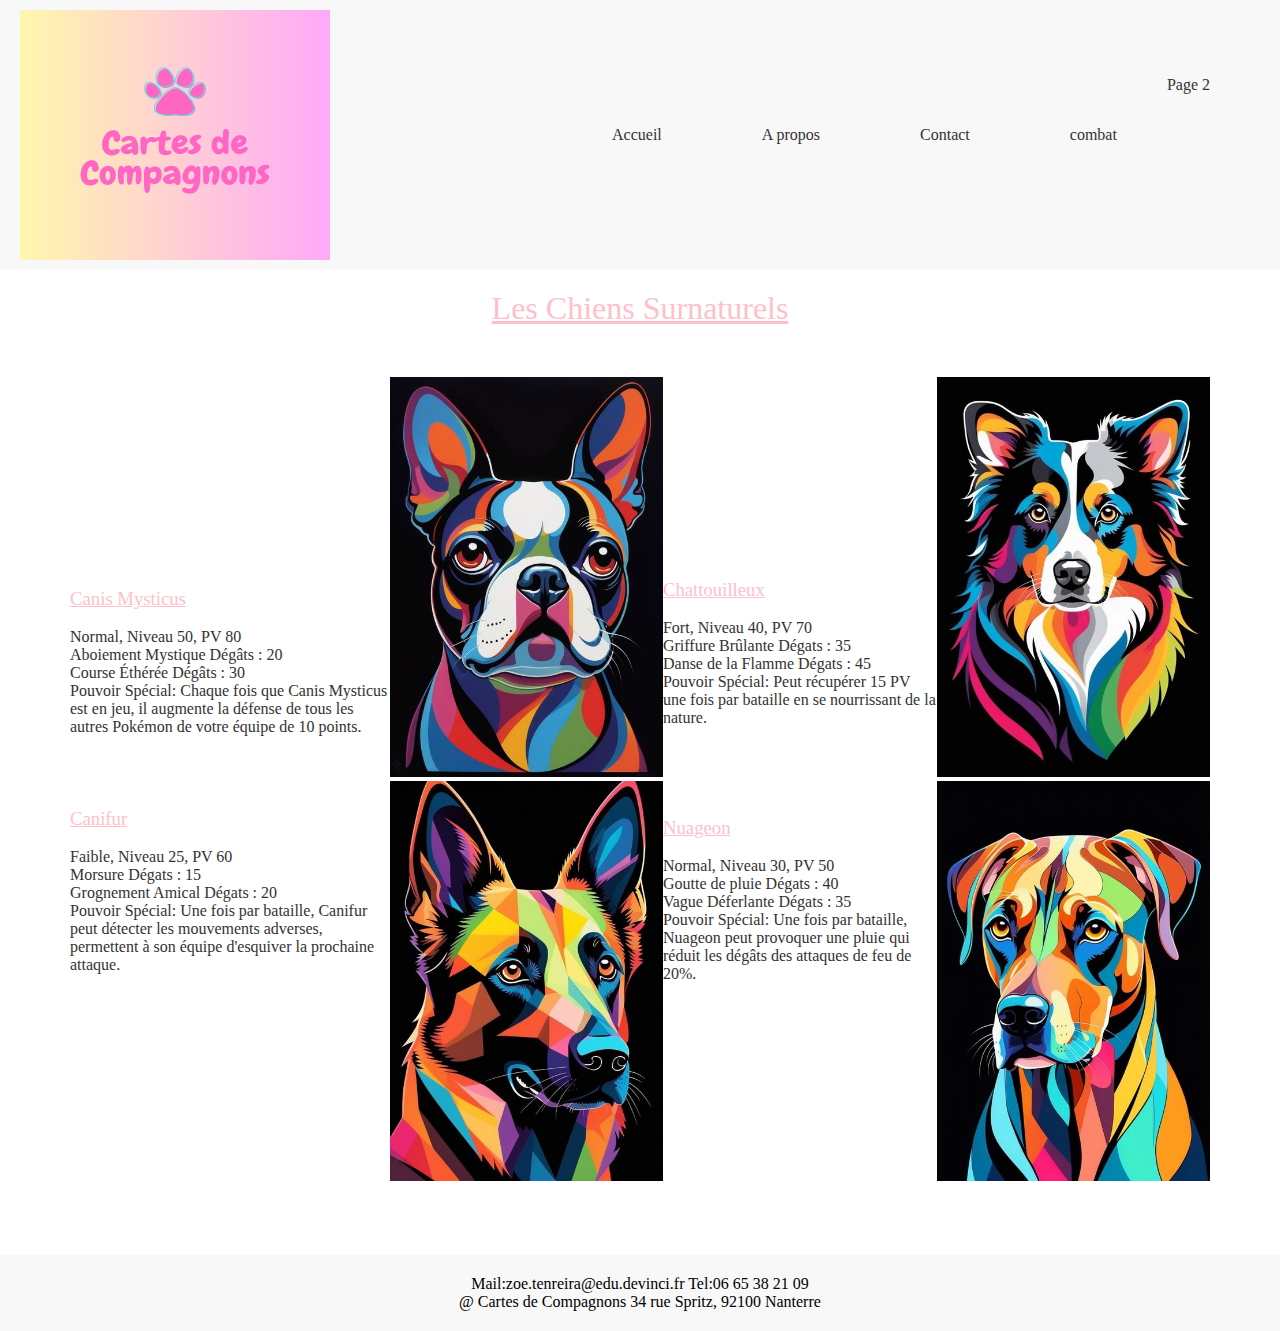
<file: Zoé Tenreira.JS/Mon Site html/index.html>
<!DOCTYPE html>
<html lang="fr">

<head>
    <meta charset="UTF-8">
    <meta name="viewport" content="width=device-width, initial-scale=1.0">
    <title>Cartes de Compagnons</title>
    <link rel="preconnect" href="https://fonts.googleapis.com">
    <link rel="stylesheet" href="style.css" />
</head>

<body>
    <header class="d-flex justify-content-around justify-content-between">

        <img src="images/Cartes de Compagnons.png" alt="Logo" class="w-25 h-250" />
        <nav>
            <ul class="d-flex justify-content-center justify-content-around marg">
                <li class="marg">
                    <a href="" target="">Accueil </a>
                </li>
                <li class="marg">
                    <a href="" target="_blank"> A propos </a>
                </li>
                <li class="marg">
                    <a href="" target="_blank"> Contact </a>
                </li>
                <li class="marg">
                    <a href="combat.html" target="_blank"> combat</a>
                </li>
                <li>
                    <a href="page 2/index.html" target="_blank">Page 2</a>
                </li>

            </ul>
        </nav>
    
        <head>
            <meta charset="UTF-8">
            <meta name="viewport" content="width=device-width, initial-scale=1.0">
            <title>Formulaire avec Dark Mode</title>
            <link rel="stylesheet" href="style.css">
        </head>
        <body>
        </body>
        </html>
    </header>
    <main>
        <h1 class="d-flex justify-content-center">
            Les Chiens Surnaturels
        </h1>
        <section class="d-flex justify-content-around justify-content-between marg">


            <div class="d-flex flex-column justify-content-around justify-content-center">
                <h3>Canis Mysticus</h3>
                <br>
                <p class=""> 
                    Normal, Niveau 50, PV 80
                    
                     <br> 
                     Aboiement Mystique
                     Dégâts : 20
                     <br>
                     Course Éthérée
                     Dégâts : 30
                     <br>
                     Pouvoir Spécial: Chaque fois que Canis Mysticus est en jeu,
                     il augmente la défense de tous les autres Pokémon de votre 
                     équipe de 10 points.
                     
                </p> <br> <br> <br><br>
                <h3>Canifur</h3>
                <br>
                <p class="">
                    Faible, Niveau 25, PV 60

                    <br>
                    Morsure
                    Dégats : 15
                    <br>
                    Grognement Amical
                    Dégats : 20
                    <br>
                    Pouvoir Spécial: Une fois par bataille, Canifur peut détecter les mouvements
                    adverses, permettent à son équipe d'esquiver la prochaine attaque.
                    
                </p>
            </div>

            <div class="flex-column justify-content-around justify-content-between">

                <img src="images/chien3.jpg" alt="ok" class="h-400">
                <img src="images/chien4.jpg" alt="ok" class="h-400">
            </div>
            <div class="d-flex flex-column justify-content-center justify-content-around justify-content-between">
                <h3>Chattouilleux</h3>
                <br>
                <p class="">
                    Fort, Niveau 40, PV 70

                    <br>
                    Griffure Brûlante
                    Dégats : 35
                    <br>
                    Danse de la Flamme
                    Dégats : 45
                    <br>
                    Pouvoir Spécial: Peut récupérer 15 PV une fois par bataille 
                    en se nourrissant de la nature.
                    
                </p>
                <br><br><br><br>
                <br>
                <h3>Nuageon</h3>
                <br>
                <p class="">
                    Normal, Niveau 30, PV 50

                    <br>
                    Goutte de pluie
                    Dégats : 40
                    <br>
                    Vague Déferlante
                    Dégats : 35
                    <br>
                    Pouvoir Spécial: Une fois par bataille, Nuageon peut provoquer 
                    une pluie qui réduit les dégâts des attaques de feu de 20%.


                    
                </p>
            </div>
            <div class="flex-column justify-content-around justify-content-between">
                <img src="images/chien1.jpg" alt="ok" class="h-400">
                <img src="images/chien2.jpg" alt="ok" class="h-400">
            </div>
        </section>
    </main>
    <footer>
        <section>
            <p>
                <span>Mail:zoe.tenreira@edu.devinci.fr</span>
                <span>Tel:06 65 38 21 09</span>
            </p>
            <p>
                <span>@ Cartes de Compagnons</span>
                <span>34 rue Spritz, 92100 Nanterre</span>
            </p>
        </section>
    </footer>

</body>

</html>
</file>
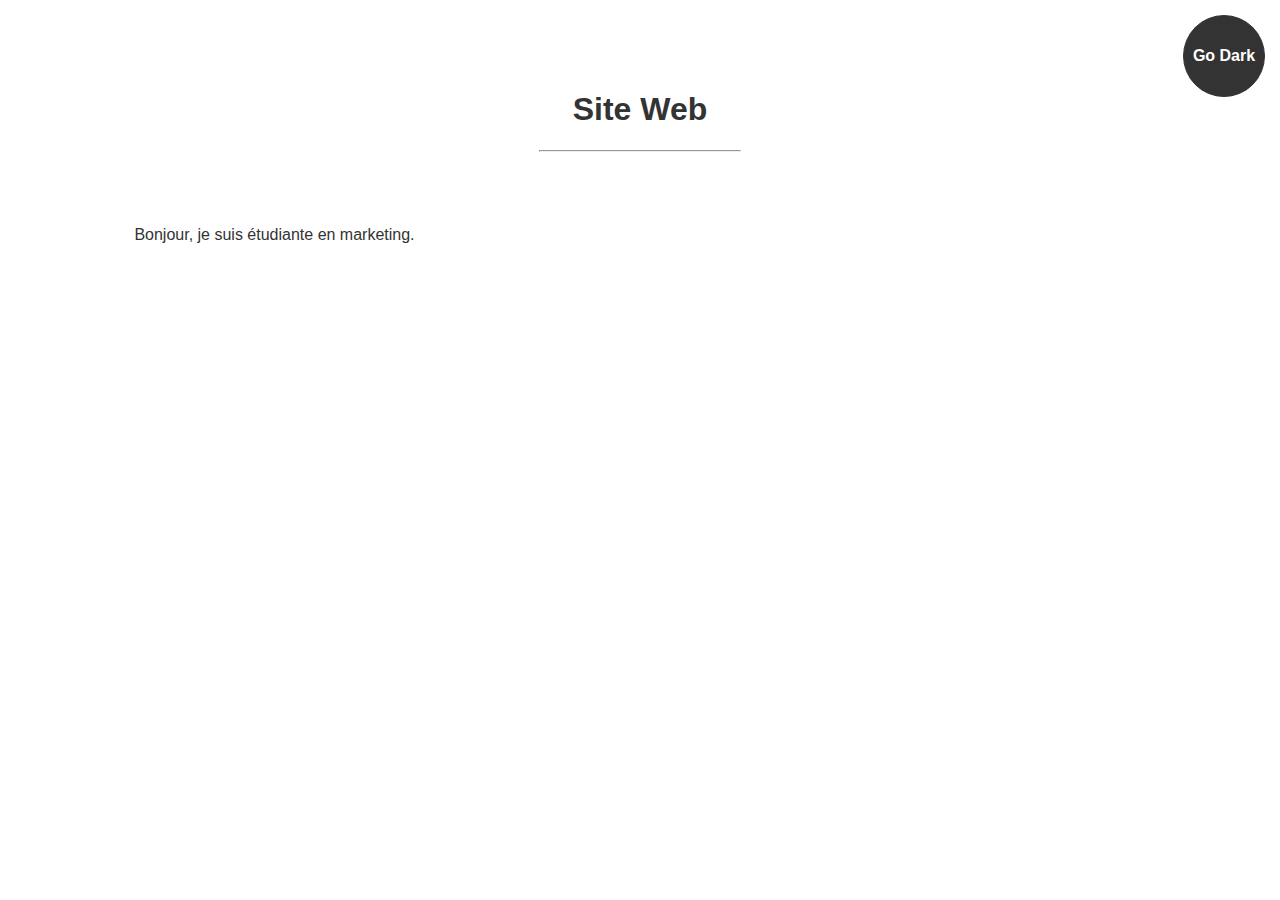
<file: Zoé Tenreira.JS/Mon Site html/darkmode.html>
<!DOCTYPE html>
<html lang="en">
<head>
    <meta charset="UTF-8">
    <meta name="viewport" content="width=device-width, initial-scale=1.0">
    <title>Document</title>
    <link rel="stylesheet" href="styledark.css">
</head>
<body class="light">  
    <div class="btn-toggle">Go Dark</div>
    <h1>Site Web</h1>
    <hr>
    <div class="contenu">
        <p>Bonjour, je suis étudiante en marketing.</p>
    </div>

    <script src="dark.js"></script>
</body>
</html>
</file>
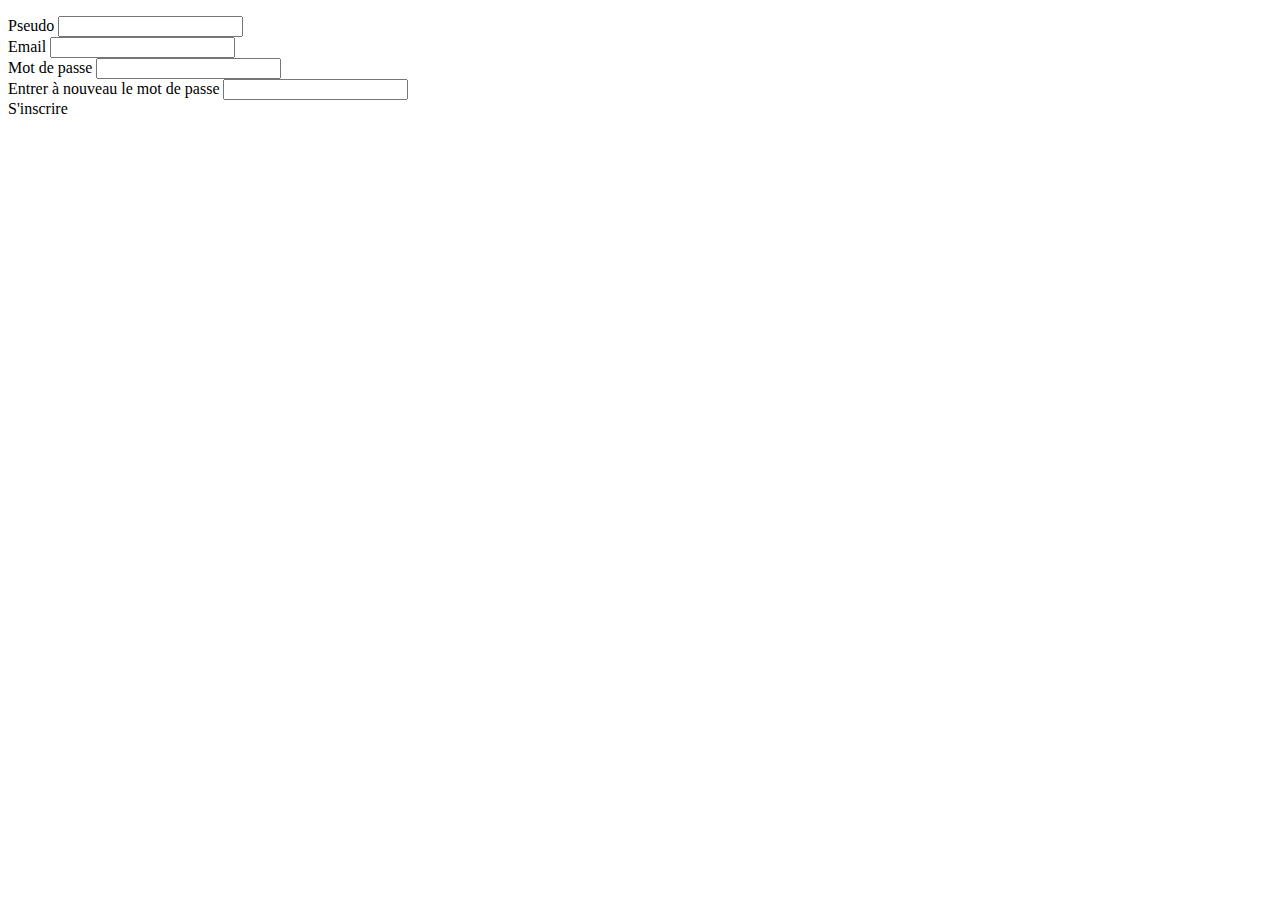
<file: Zoé Tenreira.JS/Mon Site html/formulaire.html>
<!DOCTYPE html>
<html lang="en">
<head>
   <meta charset="UTF-8">
   <meta name="viewport" content="width=device-width, initial-scale=1.0">
   <title>Document</title>
</head>
<body>
   
<div class="message-error">
  <ul></ul>
</div>
<div class="message-sucess"> 
</div>
<form action="" method="POST" enctype="multipart/form-data">
  <div>
     <label for="pseudo">Pseudo</label>
     <input type="text" name="pseudo" id="pseudo">
  </div>
  
  <div>  
     <label for="email">Email</label>
     <input type="email" name="email" id="email"> 
  </div>
   
  <div>
     <label for="password">Mot de passe</label>
     <input type="password" name="password" id="password"> 
  </div>

  <div>
     <label for="password2">Entrer à nouveau le mot de passe</label>
     <input type="password2" name="password2" id="password2"> 
  </div>

<buttom type="submit">S'inscrire</buttom>

</form>
</body>
</html>
</file>
<file: Zoé Tenreira.JS/Mon Site html/style.css>
* {
    box-sizing: border-box;
    margin: 0;
    padding: 0;
    font-family: "Dancing Script", cursive;
    font-optical-sizing: auto;
    font-weight: 400;
    font-style: normal;
}

.d-flex{
    display: flex;
}
header {
    justify-content: space-between;
    align-items: center;
    background-color: #f8f8f8;
    padding: 10px 20px;
}
.w-50{
    width: 50%;
}
.w-25{
    width: 25%;
}
.logo img {
    width: 200px;
}
.marg {
    margin: 50px;
}
.h-400 {
    height: 400px;
}
.justify-content-around{
    justify-content: space-around;
}
.justify-content-between{
    justify-content: space-between;
    
}
.align-items-center{
    align-items: center;
}
.align-self-center {
    align-self: center;
}
.justify-self-end {
    justify-self: flex-end;
}
.justify-self-start {
    justify-self: flex-start;
}
.justify-self-center{
    justify-self: center;
}
nav {
    margin-left: auto;
}
.flex-column{
    flex-direction: column;
}
.justify-content-center {
    justify-content: center;
}

nav a {
    text-decoration: none;
    color: #333;
}
h3{
    text-decoration: underline;
    color: pink;
}
body{
    color: rgb(0, 221, 255);
}
footer{
    color: black;
}
h1{
    text-decoration: underline;
    color: pink;
    
}
.h-250{
    height: 250px;
}

main {
    padding: 20px
}
ul{
    list-style: none;
}
.carte {
    border: 1px solid #ddd;
    border-radius: 5px;
    margin-bottom: 20px;
}
.marg-interne {
    padding: 20px;
}
footer {
    text-align: center;
    padding: 20px;
    background-color: #f8f8f8;
    position: relative;
    bottom: 0;
    width: 100%;
}
/* Styles globaux pour le mode Light (par défaut) */
body {
    font-family: 'Arial', sans-serif;
    background-color: #fff;
    color: #333;
    margin: 0;
    padding: 0;
    transition: background-color 0.3s ease, color 0.3s ease;
}

/* Formulaire */
.form-container {
    background-color: #fff;
    color: #333;
    padding: 20px;
    border-radius: 8px;
    box-shadow: 0 4px 8px rgba(0, 0, 0, 0.1);
}
</file>
<file: Zoé Tenreira.JS/Mon Site html/styledark.css>
html {
    font-family: Verdana, Geneva, Tahoma, sans-serif;
}

h1 {
    text-align: center;
    padding-top: 70px;
}

hr {
    width: 200px;
}

.contenu {
    padding: 50px 10%;
    text-align: justify;
}

.btn-toggle {
    position: absolute;
    top: 15px;
    right: 15px;
    width: 80px;
    height: 80px;
    border-radius: 50%;
    background: #333;  
    color: #fff;    
    border: 1px solid #333;
    display: flex;
    justify-content: center;
    align-items: center;
    cursor: pointer;
    font-weight: bold;
    transition: background 0.3s, color 0.3s; 
}

body.light {
    background: #fff;  
    color: #333;        
    transition: background 0.3s, color 0.3s; 
}

body.dark {
    background: #333;  
    color: #fff;       
    transition: background 0.3s, color 0.3s; 
}

body.dark .btn-toggle {
    background-color: #fff;  
    color: #333;             
}

.btn-toggle:hover {
    background: #444;  
}

a {
    color: #007BFF;  
}

a:hover {
    color: #0056b3;  
}
</file>
